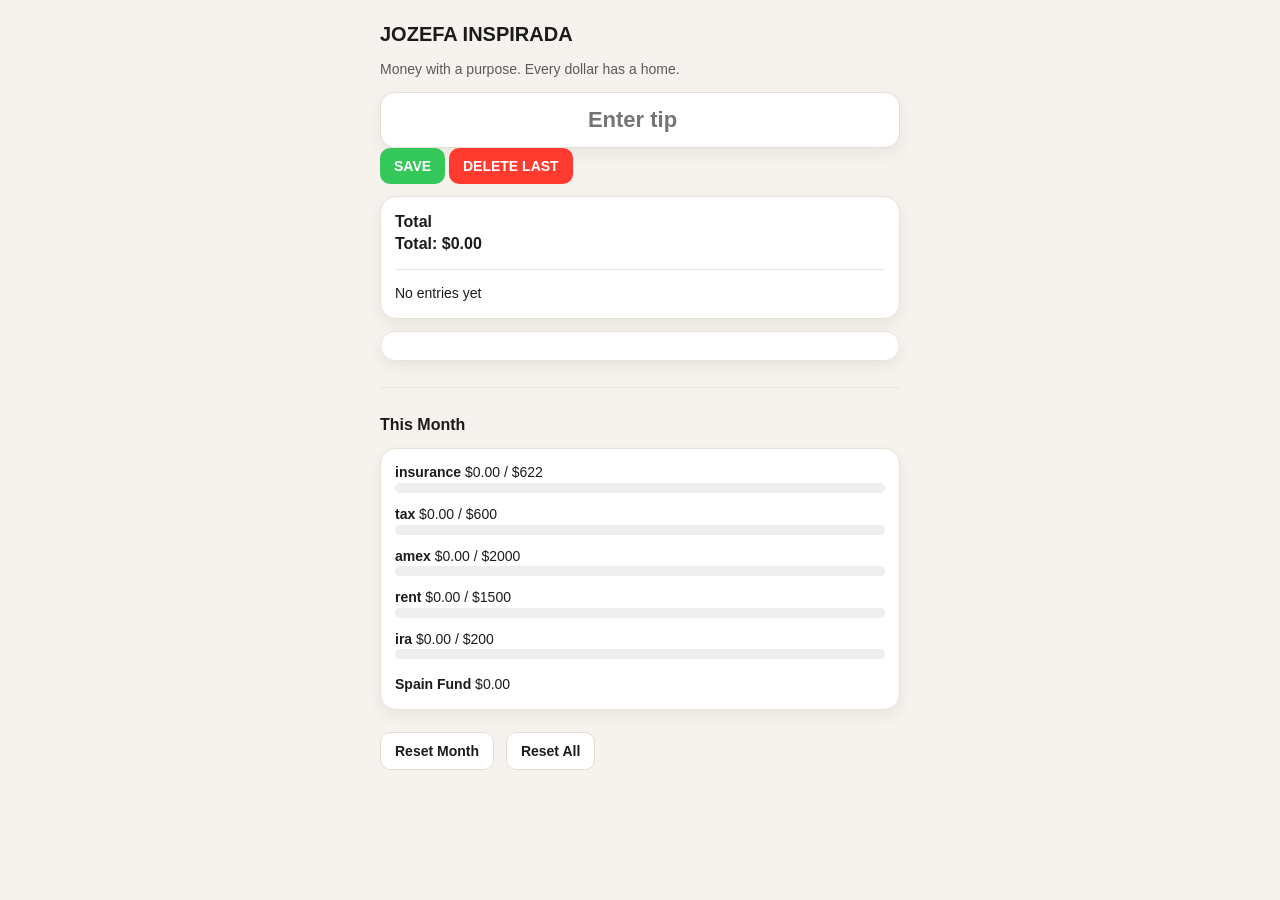
<file: index.html>
<!DOCTYPE html>
<html lang="en">
<head>
  <meta charset="UTF-8" />
  <meta name="viewport" content="width=device-width, initial-scale=1.0" />

  <title>Tip Splitter</title>

  <!-- CSS MUST BE IN HEAD -->
  <link rel="stylesheet" href="style.css">
</head>

<body>

<div class="app">

  <h1>JOZEFA INSPIRADA</h1>
  <p>Money with a purpose. Every dollar has a home.</p>

  <div class="input-card">
    <input id="amount" type="number" placeholder="Enter tip" />

    <!-- KEEP ONLY ONE MAIN BUTTON -->
    <button id="saveBtn">SAVE</button>
    <button id="deleteLast">DELETE LAST</button>
  </div>

  <div class="summary">
    <h2>Total</h2>
    <div id="result"></div>
  </div>

  <div id="spainFlow"></div>

  <hr>

  <h2>This Month</h2>

  <div id="progress"></div>

  <div class="controls">
    <button id="resetMonth">Reset Month</button>
    <button id="resetAll">Reset All</button>
  </div>

</div>

<script src="app.js"></script>

</body>
</html>
</file>
<file: style.css>
/* =========================
   RESET
========================= */

* {
  margin: 0;
  padding: 0;
  box-sizing: border-box;
}

/* =========================
   BASE
========================= */

body {
  font-family: Arial, sans-serif;
  background: #f6f3ee;
  color: #1b1b1b;
  font-size: 14px;
  padding: 20px;
  line-height: 1.4;
}

/* Prevent any lowercase weirdness */
h1, h2, p, button, input {
  text-transform: none;
}

/* =========================
   APP WRAPPER
========================= */

.app {
  max-width: 520px;
  margin: auto;
  display: flex;
  flex-direction: column;
  gap: 12px;
}

/* =========================
   HEADINGS
========================= */

h1 {
  font-size: 20px;
  font-weight: 800;
}

h2 {
  font-size: 16px;
  font-weight: 800;
}

p {
  font-size: 14px;
  color: #5a5a5a;
}

/* =========================
   INPUT
========================= */

input {
  width: 100%;
  padding: 14px;
  font-size: 22px;
  font-weight: 700;
  text-align: center;

  border-radius: 14px;
  border: 1px solid #e3ddd2;

  background: #fff;
  color: #1b1b1b;

  box-shadow: 0 6px 18px rgba(0,0,0,0.06);
}

/* =========================
   BUTTONS (FIXED — NO UNSET)
========================= */

button {
  font-family: Arial, sans-serif;
  font-size: 14px;
  font-weight: 700;

  padding: 10px 14px;
  border-radius: 10px;
  cursor: pointer;

  display: inline-flex;
  justify-content: center;
  align-items: center;

  border: 1px solid #ddd;
  background: #fff;
  color: #1b1b1b;
}

/* primary action */
#saveBtn {
  background: #34c759;
  color: #fff;
  border: none;
}

/* delete */
#deleteLast {
  background: #ff3b30;
  color: #fff;
  border: none;
}

/* reset buttons */
.controls button {
  background: #fff;
  border: 1px solid #e3ddd2;
  color: #1b1b1b;
  margin-right: 8px;
  margin-top: 10px;
}

/* =========================
   CARDS
========================= */

.summary,
#progress,
#spainFlow {
  background: #fff;
  border: 1px solid #e9e2d8;
  border-radius: 16px;
  padding: 14px;
  box-shadow: 0 6px 16px rgba(0,0,0,0.06);
}

/* =========================
   DIVIDER
========================= */

hr {
  border: none;
  border-top: 1px solid #ece5db;
  margin: 14px 0;
}

/* =========================
   PROGRESS BAR
========================= */

.progress-bar {
  background: #eee6dc;
  height: 10px;
  border-radius: 999px;
  overflow: hidden;
}

.progress-fill {
  height: 100%;
  transition: width 0.3s ease;
}

/* =========================
   TRANSACTIONS
========================= */

.transaction {
  background: #fff;
  border: 1px solid #e9e2d8;
  padding: 12px;
  border-radius: 12px;
  margin-bottom: 8px;
  animation: popIn 0.25s ease-out;
}

@keyframes popIn {
  from {
    opacity: 0;
    transform: translateY(6px);
  }
  to {
    opacity: 1;
    transform: translateY(0);
  }
}
</file>
